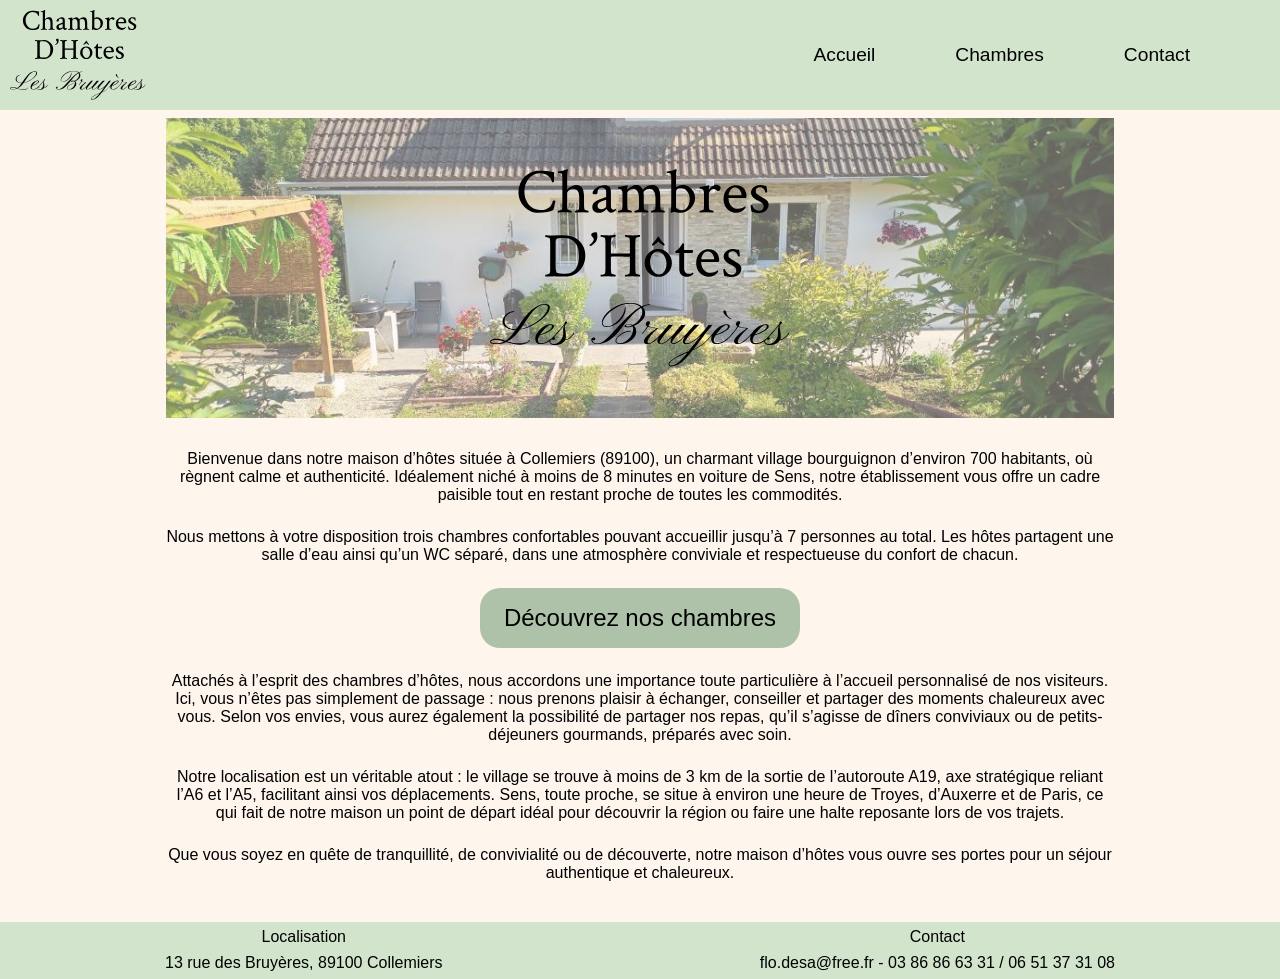
<file: index.html>
<!DOCTYPE html>
<html lang="en">
<head>
    <link rel="icon" href="elements/Logo_ChambresDHotesLesBruyeres.svg" />
    <meta charset="UTF-8">
    <meta name="viewport" content="width=device-width, initial-scale=1.0">
    <title>Chambres d'hôtes des Bruyères</title>
    <link rel="stylesheet" href="style.css">
</head>
<body>
    <div id="header"></div>

    <main id="mainAccueil">

        <div class="main-content">
            <img src="elements/Photo_Jardin_17.jpg" alt="Chambres d'hôtes des Bruyères" class="main-image">
            <img src="elements/Logo_ChambresDHotesLesBruyeres.svg" alt="Chambres d'hôtes des Bruyères" class="main-logo">
        </div>

        
        <div class="div-p">
            <p>
                Bienvenue dans notre maison d’hôtes située à Collemiers (89100), 
                un charmant village bourguignon d’environ 700 habitants, 
                où règnent calme et authenticité. 
                Idéalement niché à moins de 8 minutes en voiture de Sens, 
                notre établissement vous offre un cadre paisible tout en restant 
                proche de toutes les commodités.
            </p>
            <p>
                Nous mettons à votre disposition trois chambres confortables 
                pouvant accueillir jusqu’à 7 personnes au total. 
                Les hôtes partagent une salle d’eau ainsi qu’un WC séparé, 
                dans une atmosphère conviviale et respectueuse du confort de chacun.
            </p>

            <button class="button" onclick="window.location.href='chambres.html'">Découvrez nos chambres</button>

            <p>
                Attachés à l’esprit des chambres d’hôtes, 
                nous accordons une importance toute particulière à l’accueil 
                personnalisé de nos visiteurs. 
                Ici, vous n’êtes pas simplement de passage : nous prenons plaisir à échanger, 
                conseiller et partager des moments chaleureux avec vous. Selon vos envies, 
                vous aurez également la possibilité de partager nos repas, 
                qu’il s’agisse de dîners conviviaux ou de petits-déjeuners gourmands, 
                préparés avec soin.
            </p>
            <p>
                Notre localisation est un véritable atout : 
                le village se trouve à moins de 3 km de la sortie de l’autoroute A19, 
                axe stratégique reliant l’A6 et l’A5, facilitant ainsi vos déplacements. 
                Sens, toute proche, se situe à environ une heure de Troyes, d’Auxerre et de Paris, 
                ce qui fait de notre maison un point de départ idéal pour 
                découvrir la région ou faire une halte reposante lors de vos trajets.
            </p>
            <p>
                Que vous soyez en quête de tranquillité, de convivialité ou de découverte, 
                notre maison d’hôtes vous ouvre ses portes pour un séjour authentique et chaleureux.
            </p>
        </div>

    </main>

    <div id="footer"></div>

    <script>
        fetch("header.html")
            .then(res => res.text())
            .then(data => document.getElementById("header").innerHTML = data);

        fetch("footer.html")
            .then(res => res.text())
            .then(data => document.getElementById("footer").innerHTML = data);
    </script>
</body>
</html>
</file>
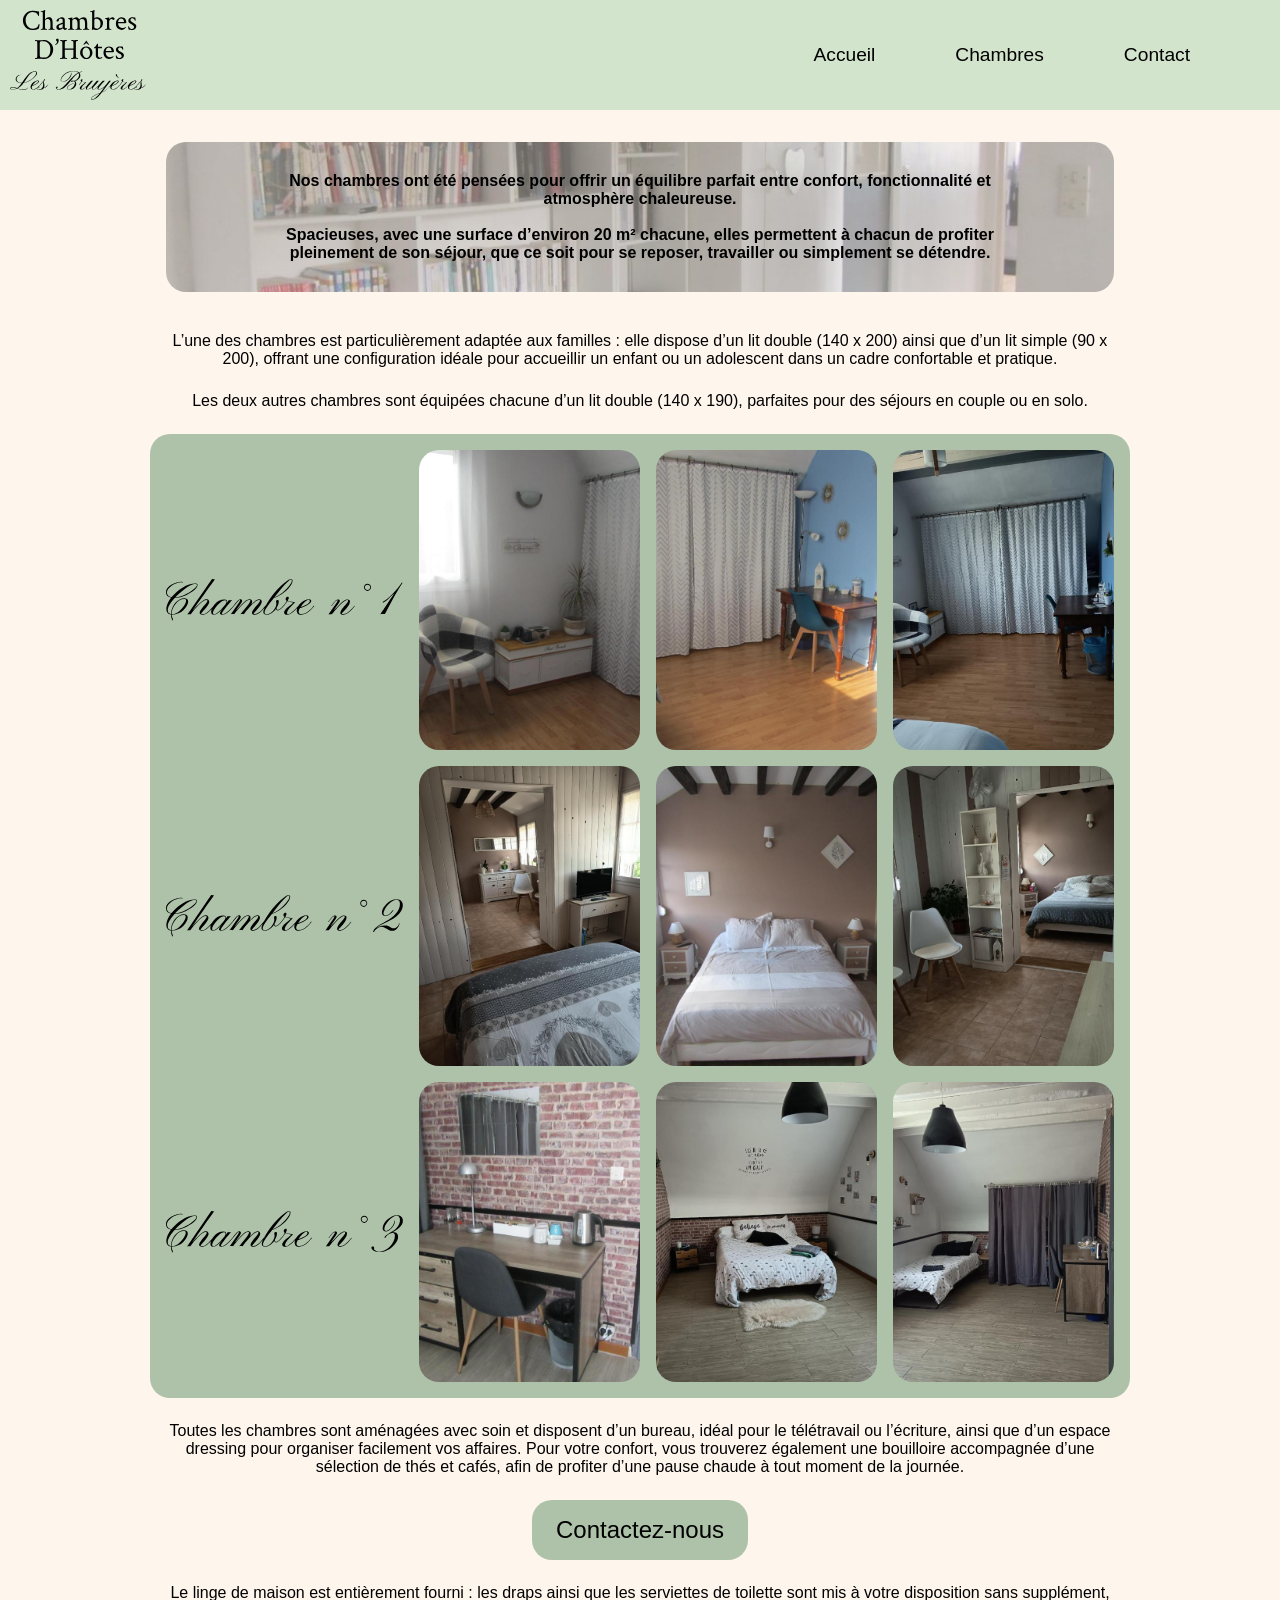
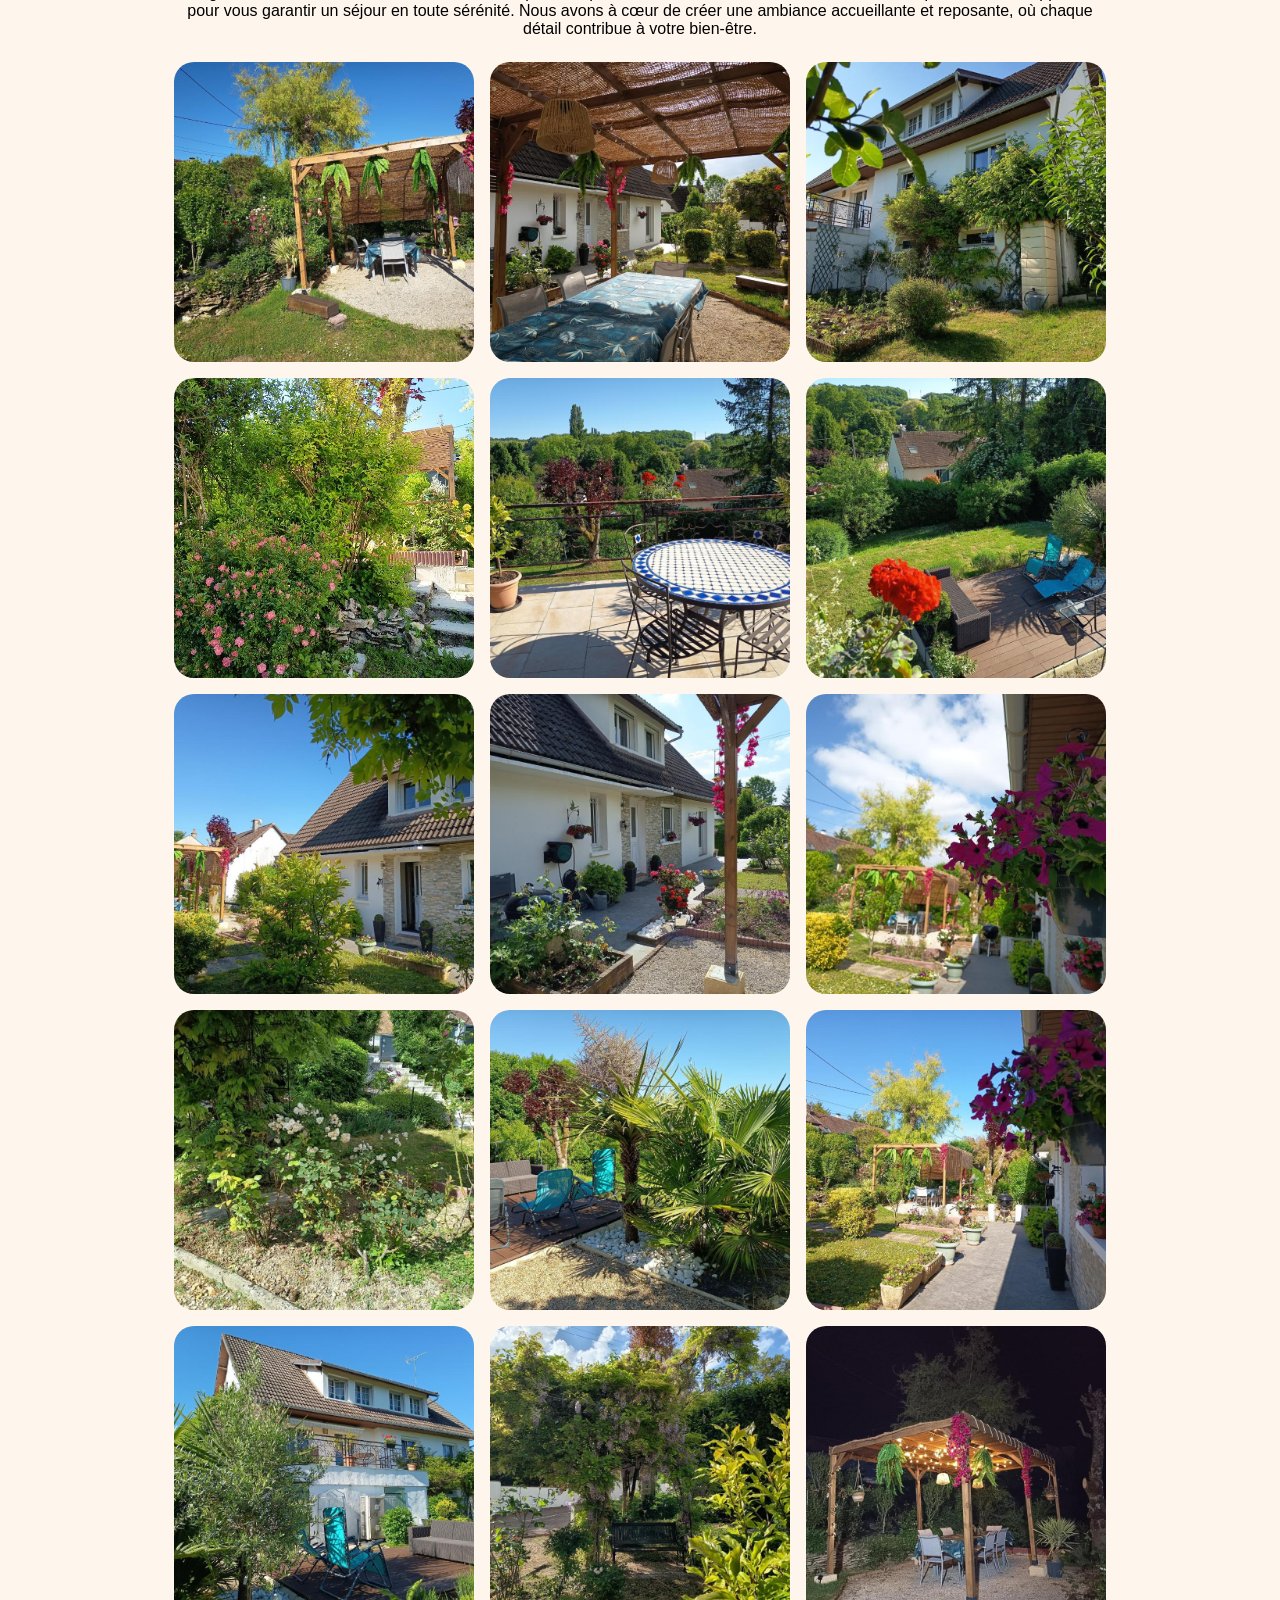
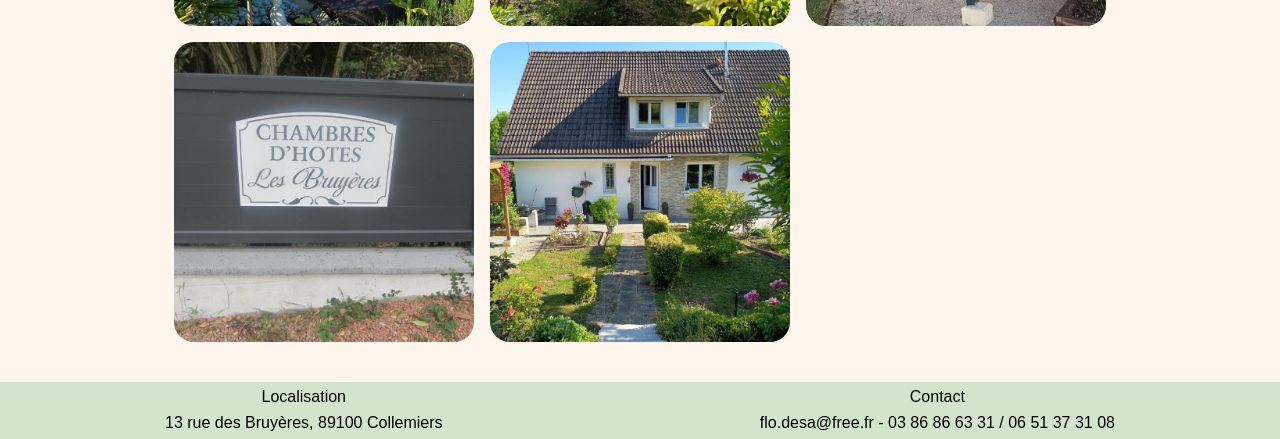
<file: chambres.html>
<!DOCTYPE html>
<html lang="en">
<head>
    <meta charset="UTF-8">
    <meta name="viewport" content="width=device-width, initial-scale=1.0">
    <title>Chambres d'hôtes des Bruyères</title>
    <link rel="stylesheet" href="style.css">
</head>
<body>
    <div id="header"></div>

    <main id="mainChambres">

        <div class="main-contentChambres">
            <img src="elements/Photo_Autres_2.jpg" alt="Chambres d'hôtes des Bruyères" class="mainChambres-image">
            <p class="mainChambres-text">
                Nos chambres ont été pensées pour offrir un équilibre parfait entre confort, 
                fonctionnalité et atmosphère chaleureuse.<br><br>
                Spacieuses, avec une surface d’environ 20 m² chacune, 
                elles permettent à chacun de profiter pleinement de son séjour, 
                que ce soit pour se reposer, travailler ou simplement se détendre.
            </p>
        </div>

        <div class="div-contentChambres">
            <p>
                L’une des chambres est particulièrement adaptée aux familles : 
                elle dispose d’un lit double (140 x 200) ainsi que d’un lit simple (90 x 200), 
                offrant une configuration idéale pour accueillir un enfant ou un adolescent 
                dans un cadre confortable et pratique.
            </p>
            <p>
                Les deux autres chambres sont équipées chacune d’un lit double (140 x 190), 
                parfaites pour des séjours en couple ou en solo.
            </p>

            <div id="div-main-imgChambres">
                <div id="div-img-chambres">
                    <img src="elements/Chambre n°1.svg" alt="Chambre 1" class="img-Numerochambre">
                    <img src="elements/Photo_Chambre1_1.jpg" alt="Chambre 1" class="img-chambres">
                    <img src="elements/Photo_Chambre1_2.jpg" alt="Chambre 1" class="img-chambres">
                    <img src="elements/Photo_Chambre1_3.jpg" alt="Chambre 1" class="img-chambres">
                </div>
                <div id="div-img-chambres">
                    <img src="elements/Chambre n°2.svg" alt="Chambre 2" class="img-Numerochambre">
                    <img src="elements/Photo_Chambre2_2.jpg" alt="Chambre 2" class="img-chambres">
                    <img src="elements/Photo_Chambre2_3.jpg" alt="Chambre 2" class="img-chambres">
                    <img src="elements/Photo_Chambre2_4.jpg" alt="Chambre 2" class="img-chambres">
                </div>
                <div id="div-img-chambres">
                    <img src="elements/Chambre n°3.svg" alt="Chambre 3" class="img-Numerochambre">
                    <img src="elements/Photo_Chambre3_1.jpg" alt="Chambre 3" class="img-chambres">
                    <img src="elements/Photo_Chambre3_2.jpg" alt="Chambre 3" class="img-chambres">
                    <img src="elements/Photo_Chambre3_3.jpg" alt="Chambre 3" class="img-chambres">
                </div>
            </div>

            <p>
                Toutes les chambres sont aménagées avec soin et disposent d’un bureau, 
                idéal pour le télétravail ou l’écriture, ainsi que d’un espace dressing 
                pour organiser facilement vos affaires. Pour votre confort, 
                vous trouverez également une bouilloire accompagnée d’une sélection 
                de thés et cafés, afin de profiter d’une pause chaude à tout moment de la journée.
            </p>

            <button class="button" onclick="window.location.href='contact.html'">Contactez-nous</button>

            <p>
                Le linge de maison est entièrement fourni : les draps ainsi que les serviettes 
                de toilette sont mis à votre disposition sans supplément, 
                pour vous garantir un séjour en toute sérénité.
                Nous avons à cœur de créer une ambiance accueillante et reposante, 
                où chaque détail contribue à votre bien-être.
            </p>

            <div id="img-gallery">
                <img src="elements/Photo_Jardin_1.jpg" alt="Photo du jardin 1" class="img-jardin">
                <img src="elements/Photo_Jardin_2.jpg" alt="Photo du jardin 2" class="img-jardin">
                <img src="elements/Photo_Jardin_3.jpg" alt="Photo du jardin 3" class="img-jardin">
                <img src="elements/Photo_Jardin_4.jpg" alt="Photo du jardin 4" class="img-jardin">
                <img src="elements/Photo_Jardin_5.jpg" alt="Photo du jardin 5" class="img-jardin">
                <img src="elements/Photo_Jardin_6.jpg" alt="Photo du jardin 6" class="img-jardin">
                <img src="elements/Photo_Jardin_7.jpg" alt="Photo du jardin 7" class="img-jardin">
                <img src="elements/Photo_Jardin_8.jpg" alt="Photo du jardin 8" class="img-jardin">
                <img src="elements/Photo_Jardin_9.jpg" alt="Photo du jardin 9" class="img-jardin">
                <img src="elements/Photo_Jardin_10.jpg" alt="Photo du jardin 10" class="img-jardin">
                <img src="elements/Photo_Jardin_11.jpg" alt="Photo du jardin 11" class="img-jardin">
                <img src="elements/Photo_Jardin_12.jpg" alt="Photo du jardin 12" class="img-jardin">
                <img src="elements/Photo_Jardin_13.jpg" alt="Photo du jardin 13" class="img-jardin">
                <img src="elements/Photo_Jardin_14.jpg" alt="Photo du jardin 14" class="img-jardin">
                <img src="elements/Photo_Jardin_15.jpg" alt="Photo du jardin 15" class="img-jardin">
                <img src="elements/Photo_Jardin_16.jpg" alt="Photo du jardin 16" class="img-jardin">
                <img src="elements/Photo_Jardin_17.jpg" alt="Photo du jardin 17" class="img-jardin">
            </div>

        </div>

    </main>

    <div id="footer"></div>

    <script>
        fetch("header.html")
            .then(res => res.text())
            .then(data => document.getElementById("header").innerHTML = data);

        fetch("footer.html")
            .then(res => res.text())
            .then(data => document.getElementById("footer").innerHTML = data);
    </script>
</body>
</html>
</file>
<file: style.css>
:root {
    --color-1: rgba(254, 245, 237, 1);
    --color-2: rgba(211, 228, 205, 1);
    --color-3: rgba(173, 194, 169, 1);
    --color-4: rgba(153, 167, 153, 1);
}

* {
    box-sizing: border-box;
    margin: 0;
    padding: 0;
}

html, body {
    font-family: 'Arial', sans-serif;
    background-color: var(--color-1);
    color: black;
    min-height: 100%;
    height: 100%;
}

body {
    display: flex;
    flex-direction: column;
}

#header{
    background-color: var(--color-2);
    color: black;
    padding: 5px;
    display: flex;
    flex-direction: row;
    align-items: center;
    width: 100%;
}

.headerNav{
    color: black;
    text-decoration: none;
    font-size: 1.2rem;
} .headerNav:hover {
    text-decoration: underline;
} .headerNav:active {
    text-decoration: none;
}

#headerNavbar{
    display: flex;
    flex-direction: row;
    gap: 5rem;
    margin-left: auto;
    margin-right: 5rem;
}

#headerLogo{
    height: 90px;
}

#footer{
    background-color: var(--color-2);
    color: black;
    padding: 10px;
    text-align: center;
    width: 100%;
    display: flex;
    flex-direction: row;
    justify-content: space-around;
    bottom: 0;
    padding: 0.2rem;
}

#footer-a{
    color: black;
    text-decoration: none;
} #footer a:hover {
    text-decoration: underline;
}

.footerColumn{
    display: flex;
    flex-direction: column;
    gap: 0.5rem;
}

.footerP{
    margin: 0;
}

main {
    flex: 1;
}

#mainAccueil{
    display: flex;
    flex-direction: column;
    /*justify-content: center;*/
    align-items: center;
    padding: 0.5rem;
    gap: 2rem;
}

#mainChambres{
    display: flex;
    flex-direction: column;
    /*justify-content: center;*/
    align-items: center;
    padding: 0.5rem;
    gap: 2rem;
}

#mainContact{
    display: flex;
    flex-direction: column;
    /*justify-content: center;*/
    align-items: center;
    padding: 0.5rem;
    gap: 2rem;
    flex: 1;
}

.main-content {
    width: 75%;
    height: 300px;
    display: flex;
    justify-content: center;
    align-items: center;
    position: relative;
}

.main-contentChambres {
    width: 75%;
    height: 150px;
    display: flex;
    justify-content: center;
    align-items: center;
    position: relative;
    margin-top: 1.5rem;
    margin-bottom: 0.5rem;
}

.main-contentContact {
    width: 75%;
    height: 80%;
    display: flex;
    justify-content:space-between;
    align-items: center;
    background-color: var(--color-2);
    padding-top: 2rem;
    padding-bottom: 2rem;
    margin-top: 2rem;
}

.main-image {
    width: 100%;
    height: 100%;
    object-fit: cover;
    opacity: 0.6;
}

.mainChambres-image {
    width: 100%;
    height: 100%;
    object-fit: cover;
    opacity: 0.6;
    border-radius: 20px;
}


.main-logo {
    position: absolute;
    top: 50%;
    left: 50%;
    transform: translate(-50%, -50%);
    z-index: 1;
}

.main-logoContact {
    width: 50%;
    height:auto;
}

.mainChambres-text {
    position: absolute;
    top: 50%;
    left: 50%;
    transform: translate(-50%, -50%);
    z-index: 1;
    text-align: center;
    font-weight: bold;
    width: 80%;
}

.button {
    width: fit-content;
    padding: 1rem 1.5rem;
    font-size: 1.5rem;
    color: black;
    background-color: var(--color-3);
    border: none;
    border-radius: 20px;
    cursor: pointer;
} .button:hover {
    background-color: var(--color-4);
} .button:active {
    background-color: var(--color-3);
}

.div-p{
    width: 75%;
    text-align: center;
    display: flex;
    justify-content: center;
    align-items: center;
    flex-direction: column;
    gap: 1.5rem;
    font-size: 1rem;
    margin-bottom: 2rem;
}

.div-contentChambres{
    width: 75%;
    text-align: center;
    display: flex;
    justify-content: center;
    align-items: center;
    flex-direction: column;
    gap: 1.5rem;
    font-size: 1rem;
    margin-bottom: 2rem;
}

#div-main-imgChambres{
    display: flex;
    flex-direction: column;
    justify-content: center;
    align-items: center;
    gap: 1rem;
    background-color: var(--color-3);
    padding: 1rem;
    border-radius: 20px;
}

#div-img-chambres{
    width: 100%;
    display: flex;
    flex-direction: row;
    justify-content: center;
    align-items: center;
    gap: 1rem;
}

.img-Numerochambre{
    width: 25%;
    height: auto;
}

.img-chambres{
    width: 300px;
    height: 300px;
    object-fit: cover;
    border-radius: 20px;
    overflow: hidden;
}

.img-jardin{
    width: 300px;
    height: 300px;
    object-fit: cover;
    border-radius: 20px;
    overflow: hidden;
}

#img-gallery{
    display: grid;
    grid-template-columns: repeat(3, 1fr);
    gap: 1rem;
}

#ContactInfoContainer{
    display: flex;
    flex-direction: column;
    justify-content: center;
    align-items: center;
    gap: 3rem;
    padding: 1rem;
    width: 30%;
}

#ContactInfo{
    display: flex;
    flex-direction: column;
    justify-content: center;
    align-items: center;
    gap: 1rem;
    font-size: 1.3rem;
}

.contact-a{
    color: black;
    text-decoration: none;
} .contact-a:hover {
    text-decoration: underline;
} .contact-a:active {
    text-decoration: none;
}

#mapContainer{
    width: 70%;
    height: 100%;
    display: flex;
    justify-content: center;
    align-items: center;
}

#map{
    width: 900px;
    height: 500px;
}

/* MEDIA QUERIES */

@media (max-width: 1800px) {
    .main-contentContact {
        width: 90%;
        height: auto;
        flex-direction: column;
        gap: 1rem;
    }

    #ContactInfoContainer {
        width: 100%;
    }

    #mapContainer {
        width: 100%;
    }

    #map {
        width: 1200px;
    }

    .main-logoContact {
        width: 20%;
    }

    .button-contact {
        margin-bottom: 1rem;
    }
}

@media (max-width: 1200px) {
    .main-content {
        width: 90%;
    }

    .main-contentChambres {
        width: 90%;
    }

    #div-main-imgChambres {
        width: 100%;
    }

    #div-img-chambres {
        display: grid;
        grid-template-columns: repeat(2, 1fr);
        gap: 1rem;
    }

    .img-Numerochambre{
        width: 100%;
        height: auto;
    }

    .img-chambres {
        width: 100%;
        height: 100%;
    }

    .img-jardin {
        width: 100%;
        height: 100%;
    }
}

@media (max-width: 768px) {
    #headerNavbar {
        flex-direction: column;
        gap: 1rem;
    }

    .main-contentContact {
        width: 100%;
        height: auto;
        flex-direction: column;
        gap: 1rem;
    }

    .main-content{
        width: 80%;
        height: auto;
    }

    .main-contentChambres {
        width: 90%;
    }

    .mainChambres-text {
        font-size: 0.9rem;
    }

    #div-main-imgChambres {
        width: 100%;
    }

    #div-img-chambres {
        /*flex-direction: column;*/
        display: grid;
        grid-template-columns: repeat(2, 1fr);
        gap: 1rem;
    }

    .img-chambres {
        width: 100%;
        height: 100%;
    }

    .img-jardin {
        width: 100%;
        height: 100%;
    }

    #ContactInfoContainer {
        width: 100%;
    }

    #mapContainer {
        width: 100%;
    }

    #footer {
        flex-direction: column;
        gap: 1rem;
        font-size: smaller;
    }

    .main-logoContact {
        width: 40%;
    }

    .button-contact {
        margin-bottom: 1rem;
    }
}

@media (max-width: 480px) {
    .main-content {
        width: 100%;
        height: auto;
    }

    .main-contentChambres {
        width: 100%;
        height: 230px;
    }

    .mainChambres-text {
        font-size: 0.9rem;
        width: 90%;
    }

    .div-contentChambres {
        width: 90%;
    }

    #div-main-imgChambres {
        width: 100%;
    }

    #div-img-chambres {
        display: flex;
        flex-direction: column;
        gap: 1rem;
    }

    .div-p {
        width: 90%;
    }

    .img-chambres {
        width: 100%;
        height: 100%;
    }

    .img-jardin {
        width: 100%;
        height: 100%;
    }

    #img-gallery{
        display: grid;
        grid-template-columns: repeat(2, 1fr);
        gap: 1rem;
    }
}
</file>
